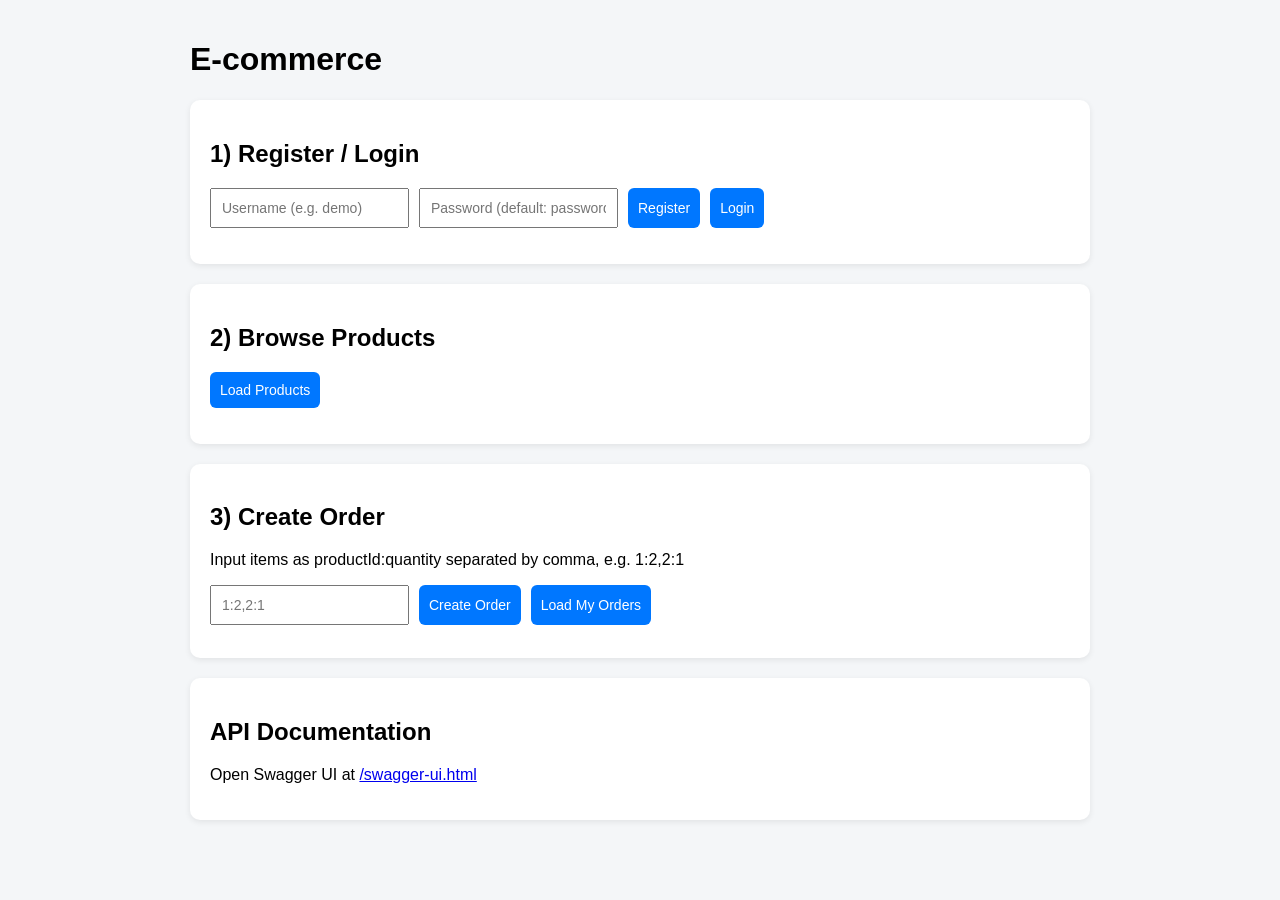
<file: target/classes/static/index.html>
<!DOCTYPE html>
<html lang="en">
<head>
    <meta charset="UTF-8" />
    <meta name="viewport" content="width=device-width, initial-scale=1.0" />
    <title>Cloud Native E-commerce Demo</title>
    <link rel="stylesheet" href="styles.css" />
</head>
<body>
<div class="container">
    <h1>E-commerce</h1>

    <section class="card">
        <h2>1) Register / Login</h2>
        <div class="row">
            <input id="username" type="text" placeholder="Username (e.g. demo)" />
            <input id="password" type="password" placeholder="Password (default: password123)" />
            <button id="registerBtn">Register</button>
            <button id="loginBtn">Login</button>
        </div>
        <p id="loginResult" class="result"></p>
    </section>

    <section class="card">
        <h2>2) Browse Products</h2>
        <button id="loadProductsBtn">Load Products</button>
        <ul id="productList"></ul>
    </section>

    <section class="card">
        <h2>3) Create Order</h2>
        <p>Input items as productId:quantity separated by comma, e.g. 1:2,2:1</p>
        <div class="row">
            <input id="orderItems" type="text" placeholder="1:2,2:1" />
            <button id="createOrderBtn">Create Order</button>
            <button id="loadOrdersBtn">Load My Orders</button>
        </div>
        <pre id="orderResult" class="result"></pre>
    </section>

    <section class="card">
        <h2>API Documentation</h2>
        <p>Open Swagger UI at <a href="/swagger-ui.html" target="_blank">/swagger-ui.html</a></p>
    </section>
</div>

<script src="app.js"></script>
</body>
</html>
</file>
<file: target/classes/static/styles.css>
body {
    font-family: Arial, sans-serif;
    background: #f4f6f8;
    margin: 0;
    padding: 20px;
}

.container {
    max-width: 900px;
    margin: 0 auto;
}

.card {
    background: #fff;
    border-radius: 10px;
    box-shadow: 0 2px 6px rgba(0, 0, 0, 0.08);
    padding: 20px;
    margin-bottom: 20px;
}

.row {
    display: flex;
    gap: 10px;
    flex-wrap: wrap;
}

input, button {
    padding: 10px;
    font-size: 14px;
}

button {
    background: #0077ff;
    border: none;
    color: #fff;
    border-radius: 6px;
    cursor: pointer;
}

button:hover {
    background: #005fcc;
}

.result {
    margin-top: 10px;
    color: #333;
}
</file>
